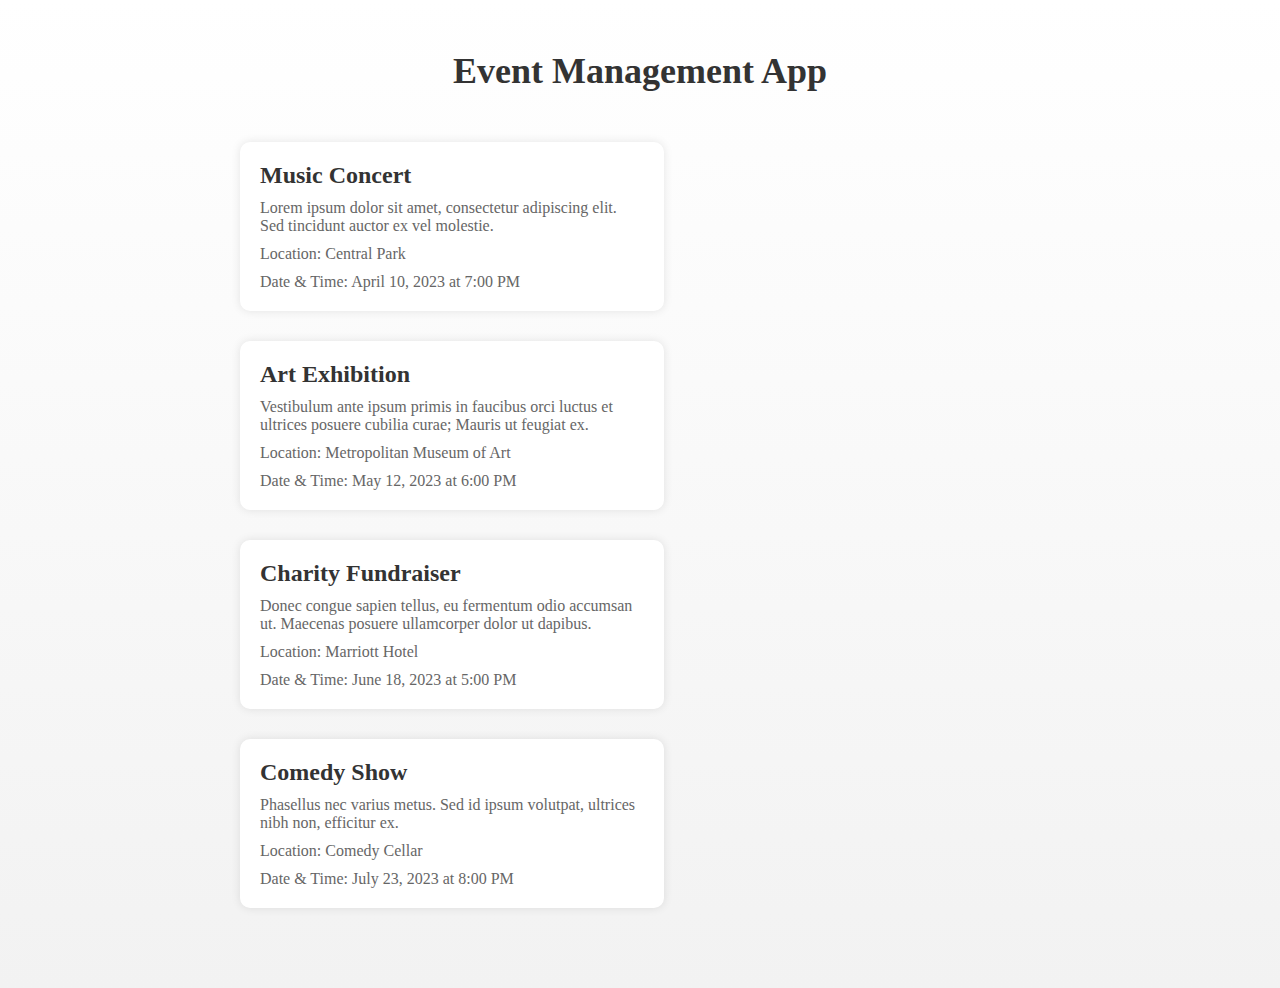
<file: index.html>
<!DOCTYPE html>
<html>

<head>
  <meta charset="UTF-8">
  <title>Event Management App - Home</title>
  <link rel="stylesheet" type="text/css" href="styles/main.css">
</head>

<body>
  <h1>Event Management App</h1>
  <div id="events-container">
    <!-- Events will be dynamically added here -->
  </div>

  <script src="js/main.js"></script>
</body>

</html>
</file>
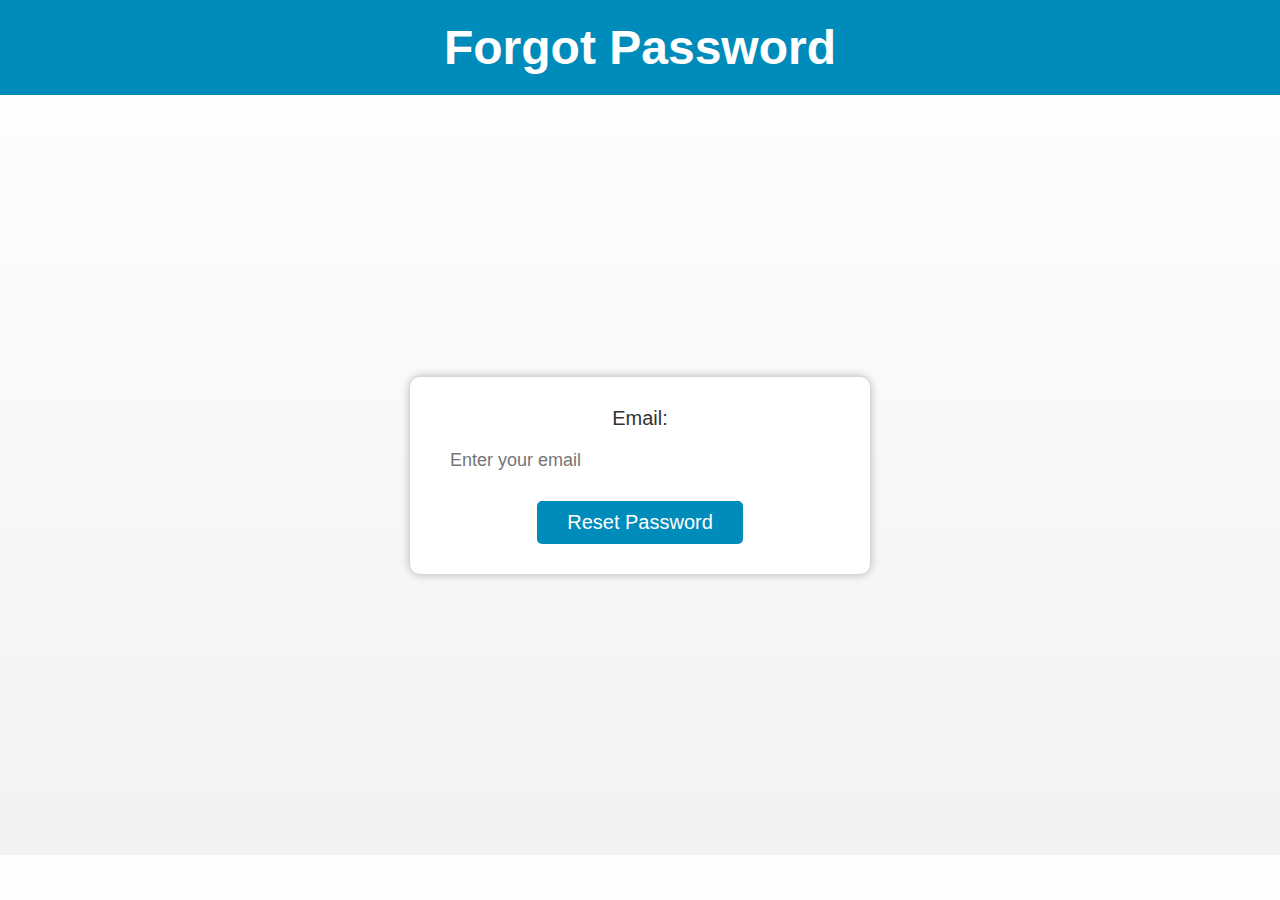
<file: forgot-password.html>
<!DOCTYPE html>
<html lang="en">
<head>
  <meta charset="UTF-8">
  <meta name="viewport" content="width=device-width, initial-scale=1.0">
  <title>Forgot Password</title>
  <link rel="stylesheet" href="styles/forgot-password.css">
</head>
<body>
  <header>
    <h1>Forgot Password</h1>
  </header>
  <main>
    <form>
      <label for="email">Email:</label>
      <input type="email" id="email" name="email" placeholder="Enter your email">
      <button type="submit">Reset Password</button>
    </form>
  </main>
</body>
</html>
</file>
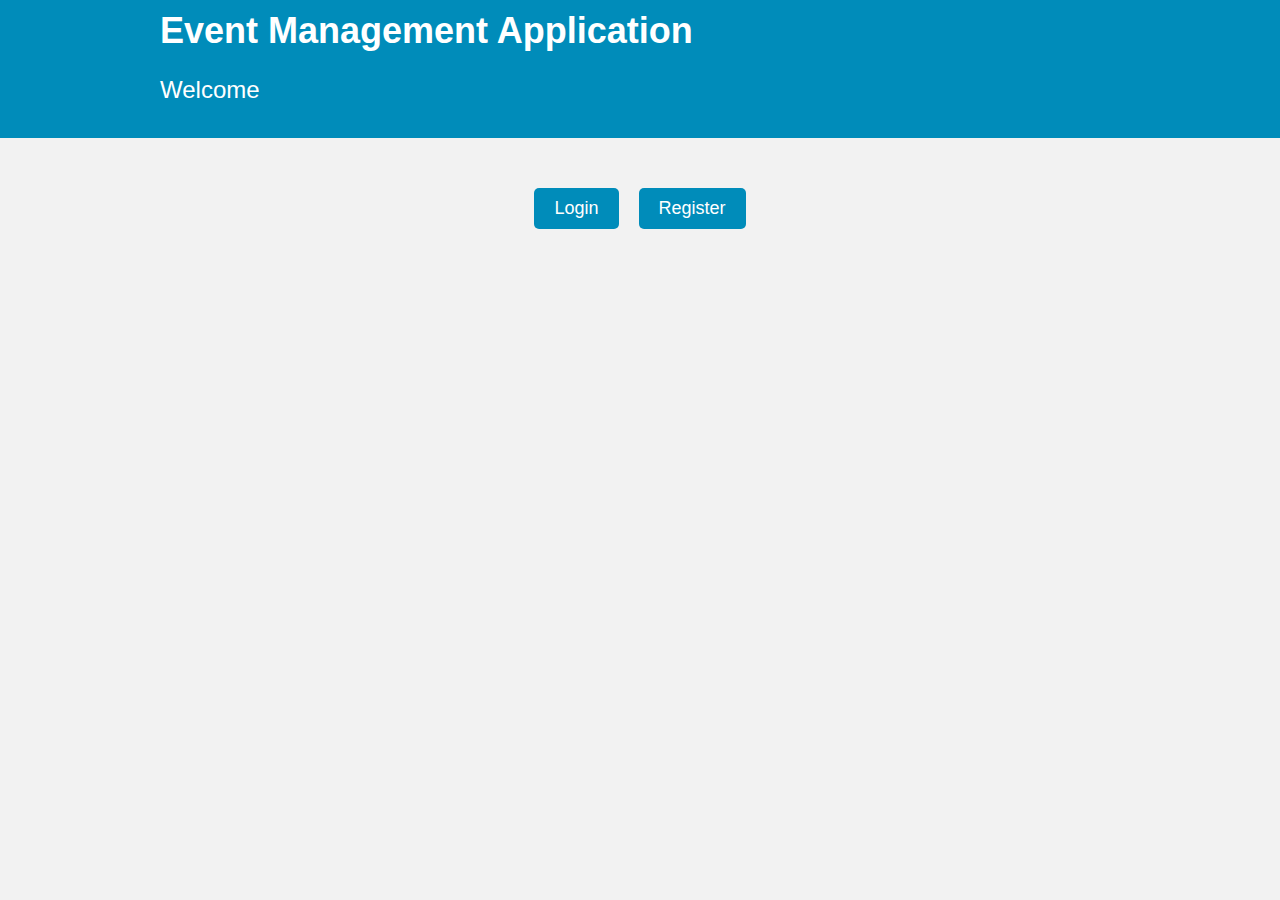
<file: home.html>
<!DOCTYPE html>
<html lang="en">
<head>
  <meta charset="UTF-8">
  <meta name="viewport" content="width=device-width, initial-scale=1.0">
  <title>Home Page</title>
  <link rel="stylesheet" href="styles/index.css">
</head>
<body>
  <header>
    <div class="container">
      <h1>Event Management Application</h1>
      <p class="welcome-message">Welcome</p>
    </div>
  </header>
  <main>
    <div class="container">
      <div class="button-container">
        <a href="login.html" class="button">Login</a>
        <a href="register.html" class="button">Register</a>
      </div>
    </div>
  </main>
</body>
</html>
</file>
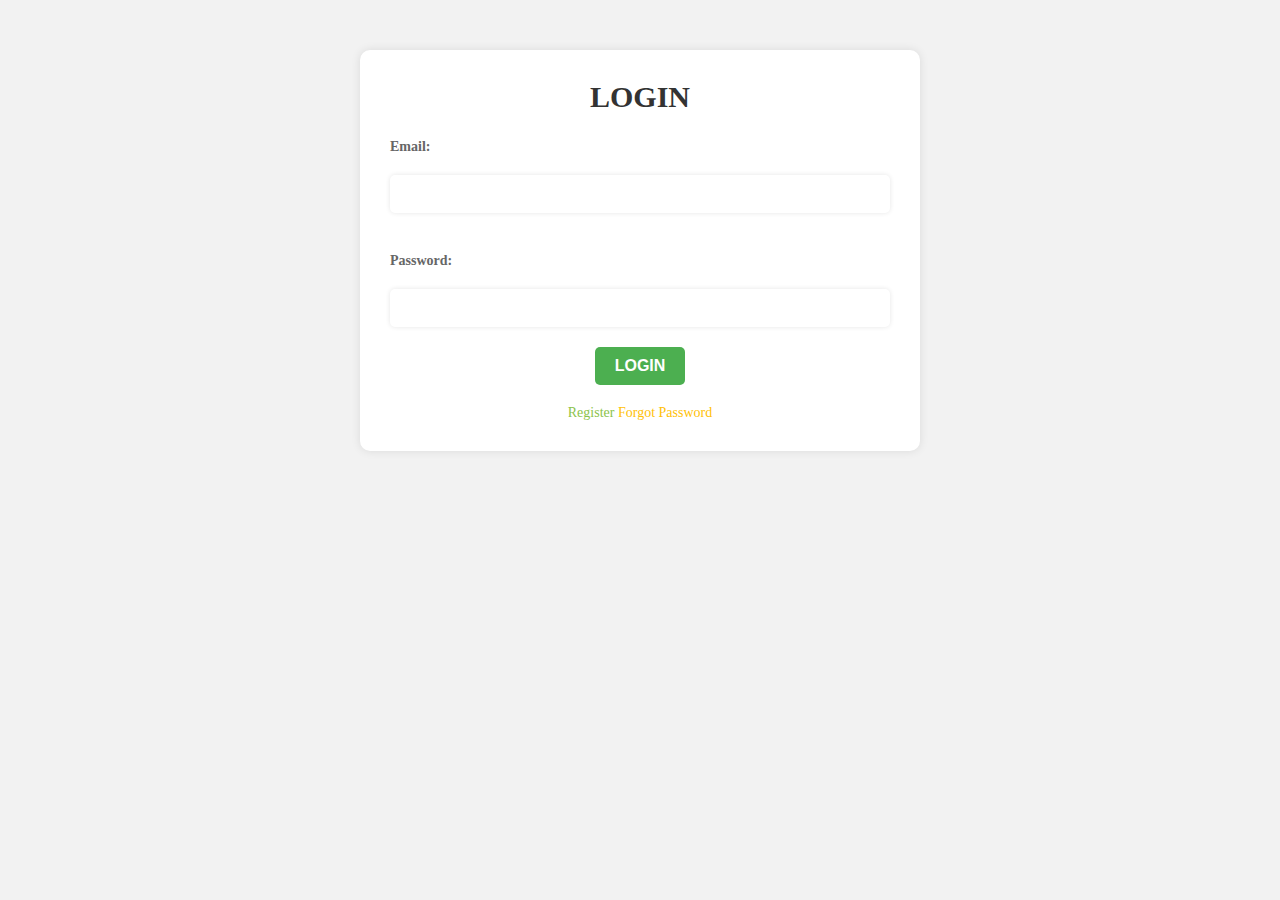
<file: login.html>
<!DOCTYPE html>
<html>
  <head>
    <title>Login Page</title>
    <link rel="stylesheet" href="styles/login.css">
  </head>
  <body>
    <form>
      <h2>Login</h2>
      <label for="email">Email:</label>
      <input type="email" id="email" name="email">
      <label for="password">Password:</label>
      <input type="password" id="password" name="password">
      <input type="submit" value="Login">
      <div class="form-links">
        <a href="register.html">Register</a>
        <a href="forgot-password.html">Forgot Password</a>
      </div>
    </form>
    <script src="js/login.js"></script>
  </body>
</html>
</file>
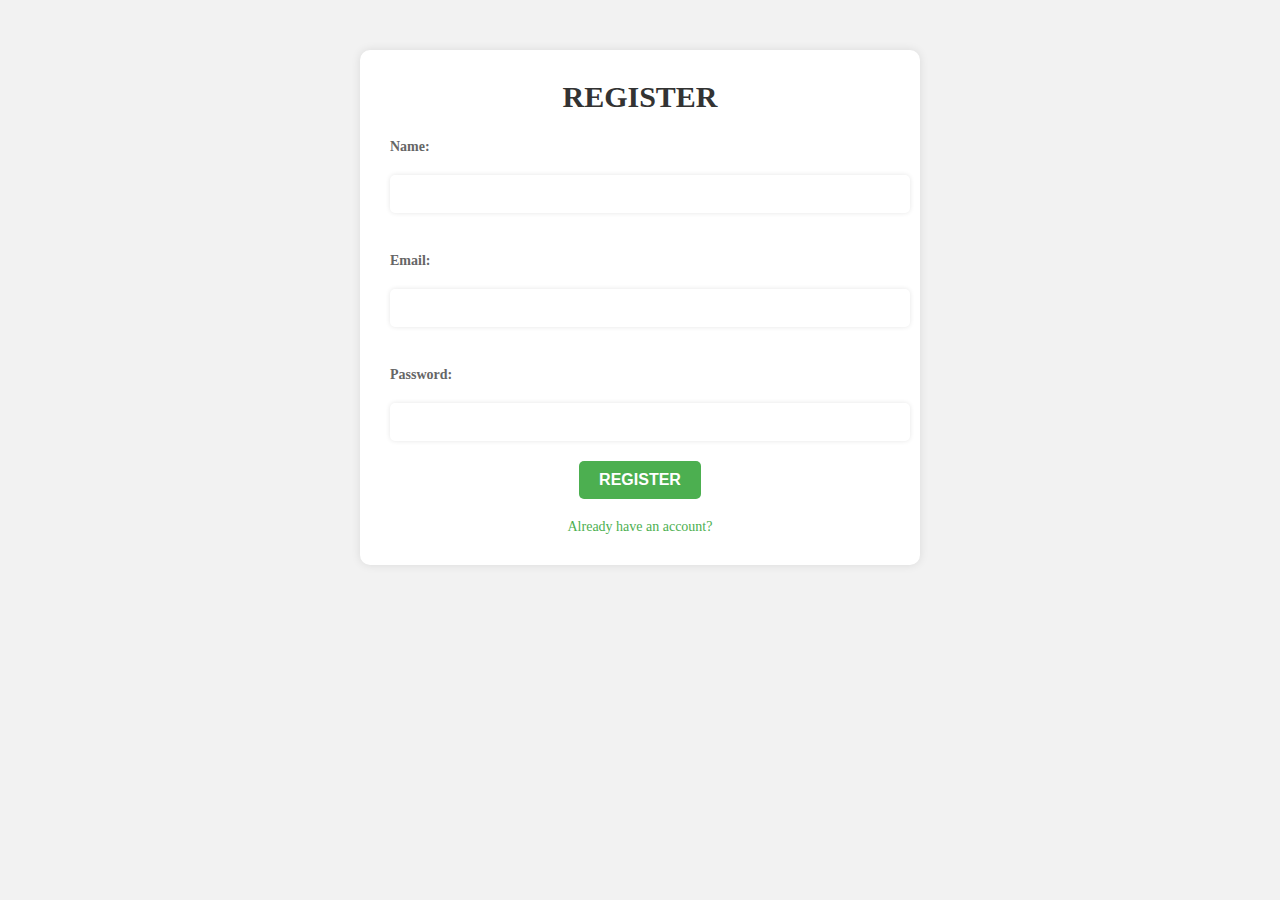
<file: register.html>
<!DOCTYPE html>
<html>
  <head>
    <title>Register</title>
    <link rel="stylesheet" href="styles/register.css">
  </head>
  <body>
    <form>
      <h2>Register</h2>
      <label for="name">Name:</label>
      <input type="text" id="name" name="name">
      <label for="email">Email:</label>
      <input type="email" id="email" name="email">
      <label for="password">Password:</label>
      <input type="password" id="password" name="password">
      <input type="submit" value="Register">
      <div class="form-links">
        <a href="login.html">Already have an account?</a>
      </div>
    </form>
    <script src="js/register.js"></script>
  </body>
</html>
</file>
<file: styles/main.css>
body {
    background: linear-gradient(to bottom, #ffffff, #f2f2f2);
  }
  
  h1 {
    text-align: center;
    margin-top: 50px;
    font-size: 36px;
    color: #333;
  }
  
  #events-container {
    width: 100%;
    max-width: 800px;
    margin: 50px auto;
    display: flex;
    flex-wrap: wrap;
    justify-content: space-between;
    align-items: flex-start;
  }
  
  .event-box {
    width: 48%;
    padding: 20px;
    margin-bottom: 30px;
    background-color: white;
    border-radius: 10px;
    box-shadow: 0 0 10px rgba(0, 0, 0, 0.1);
  }
  
  .event-title {
    font-size: 24px;
    font-weight: bold;
    margin-bottom: 10px;
    color: #333;
  }
  
  .event-description {
    margin-bottom: 10px;
    color: #666;
  }
  
  .event-location {
    margin-bottom: 10px;
    color: #666;
  }
  
  .event-date-time {
    font-size: 16px;
    color: #666;
  }
</file>
<file: styles/forgot-password.css>
body {
  margin: 0;
  padding: 0;
  font-family: Arial, sans-serif;
  background: linear-gradient(to bottom, #ffffff, #f2f2f2);
}

header {
  background-color: #008CBA;
  color: white;
  padding: 20px;
  text-align: center;
}

h1 {
  font-size: 48px;
  margin: 0;
}

main {
  display: flex;
  flex-direction: column;
  align-items: center;
  justify-content: center;
  height: calc(100vh - 140px);
}

form {
  display: flex;
  flex-direction: column;
  align-items: center;
  justify-content: center;
  width: 400px;
  border-radius: 10px;
  box-shadow: 0 0 10px rgba(0, 0, 0, 0.3);
  padding: 30px;
  background-color: white;
}

label {
  font-size: 20px;
  margin-bottom: 10px;
  color: #333;
}

input[type="email"] {
  font-size: 18px;
  padding: 10px;
  border: none;
  border-radius: 5px;
  margin-bottom: 20px;
  width: 100%;
  box-sizing: border-box;
  outline: none;
}

button[type="submit"] {
  font-size: 20px;
  padding: 10px 30px;
  border: none;
  border-radius: 5px;
  color: #fff;
  background-color: #008CBA;
  cursor: pointer;
}

button[type="submit"]:hover {
  background-color: #006B9F;
}
</file>
<file: styles/index.css>
* {
  box-sizing: border-box;
}

body {
  margin: 0;
  padding: 0;
  font-family: Arial, sans-serif;
  background-color: #f2f2f2;
}

header {
  background-color: #008CBA;
  color: white;
  padding: 10px 0;
}

.container {
  max-width: 960px;
  margin: 0 auto;
}

h1 {
  margin: 0;
  font-size: 36px;
}

.welcome-message {
  font-size: 24px;
}

.button-container {
  display: flex;
  justify-content: center;
  margin-top: 50px;
}

.button {
  padding: 10px 20px;
  margin: 0 10px;
  border: none;
  border-radius: 5px;
  font-size: 18px;
  text-decoration: none;
  color: white;
  background-color: #008CBA;
  cursor: pointer;
  transition: background-color 0.3s ease;
}

.button:hover {
  background-color: #006B9F;
}
</file>
<file: styles/login.css>
body {
  background-color: #f2f2f2;
}

form {
  width: 80%;
  max-width: 500px;
  margin: 50px auto;
  text-align: center;
  background-color: white;
  border-radius: 10px;
  box-shadow: 0 0 10px rgba(0, 0, 0, 0.1);
  padding: 30px;
}

h2 {
  margin-top: 0;
  color: #333;
  font-size: 30px;
  font-weight: bold;
  text-transform: uppercase;
}

label {
    display: block;
    margin: 20px 0;
    text-align: left;
    color: #666;
    font-size: 14px;
    font-weight: bold;
  }

input[type="email"],
input[type="password"] {
  width: 100%;
  padding: 10px;
  margin-bottom: 20px;
  border: none;
  border-radius: 5px;
  box-shadow: 0 0 5px rgba(0, 0, 0, 0.1);
  font-size: 16px;
  color: #333;
  box-sizing: border-box;
}

input[type="submit"] {
  background-color: #4CAF50;
  color: white;
  padding: 10px 20px;
  border: none;
  border-radius: 5px;
  cursor: pointer;
  font-size: 16px;
  font-weight: bold;
  text-transform: uppercase;
  transition: background-color 0.3s ease;
}

input[type="submit"]:hover {
  background-color: #3e8e41;
}

.form-links {
  margin-top: 20px;
  font-size: 14px;
  color: #666;
}

.form-links a {
  color: #4CAF50;
  text-decoration: none;
}

.form-links a:hover {
  text-decoration: underline;
}

.form-links span {
  margin: 0 5px;
}

.form-links a:nth-of-type(1) {
  color: #8BC34A;
}

.form-links a:nth-of-type(2) {
  color: #FFC107;
}

.form-links a:nth-of-type(3) {
  color: #E91E63;
}
</file>
<file: styles/register.css>
body {
    background-color: #f2f2f2;
  }
  
  form {
    width: 80%;
    max-width: 500px;
    margin: 50px auto;
    text-align: center;
    background-color: white;
    border-radius: 10px;
    box-shadow: 0 0 10px rgba(0, 0, 0, 0.1);
    padding: 30px;
  }
  
  h2 {
    margin-top: 0;
    color: #333;
    font-size: 30px;
    font-weight: bold;
    text-transform: uppercase;
  }
  
  label {
    display: block;
    margin: 20px 0;
    text-align: left;
    color: #666;
    font-size: 14px;
    font-weight: bold;
  }
  
  input[type="text"],
  input[type="email"],
  input[type="password"] {
    width: 100%;
    padding: 10px;
    margin-bottom: 20px;
    border: none;
    border-radius: 5px;
    box-shadow: 0 0 5px rgba(0, 0, 0, 0.1);
    font-size: 16px;
    color: #333;
  }
  
  input[type="submit"] {
    background-color: #4CAF50;
    color: white;
    padding: 10px 20px;
    border: none;
    border-radius: 5px;
    cursor: pointer;
    font-size: 16px;
    font-weight: bold;
    text-transform: uppercase;
    transition: background-color 0.3s ease;
  }
  
  input[type="submit"]:hover {
    background-color: #3e8e41;
  }
  
  .form-links {
    margin-top: 20px;
    font-size: 14px;
    color: #666;
  }
  
  .form-links a {
    color: #4CAF50;
    text-decoration: none;
  }
  
  .form-links a:hover {
    text-decoration: underline;
  }
</file>
